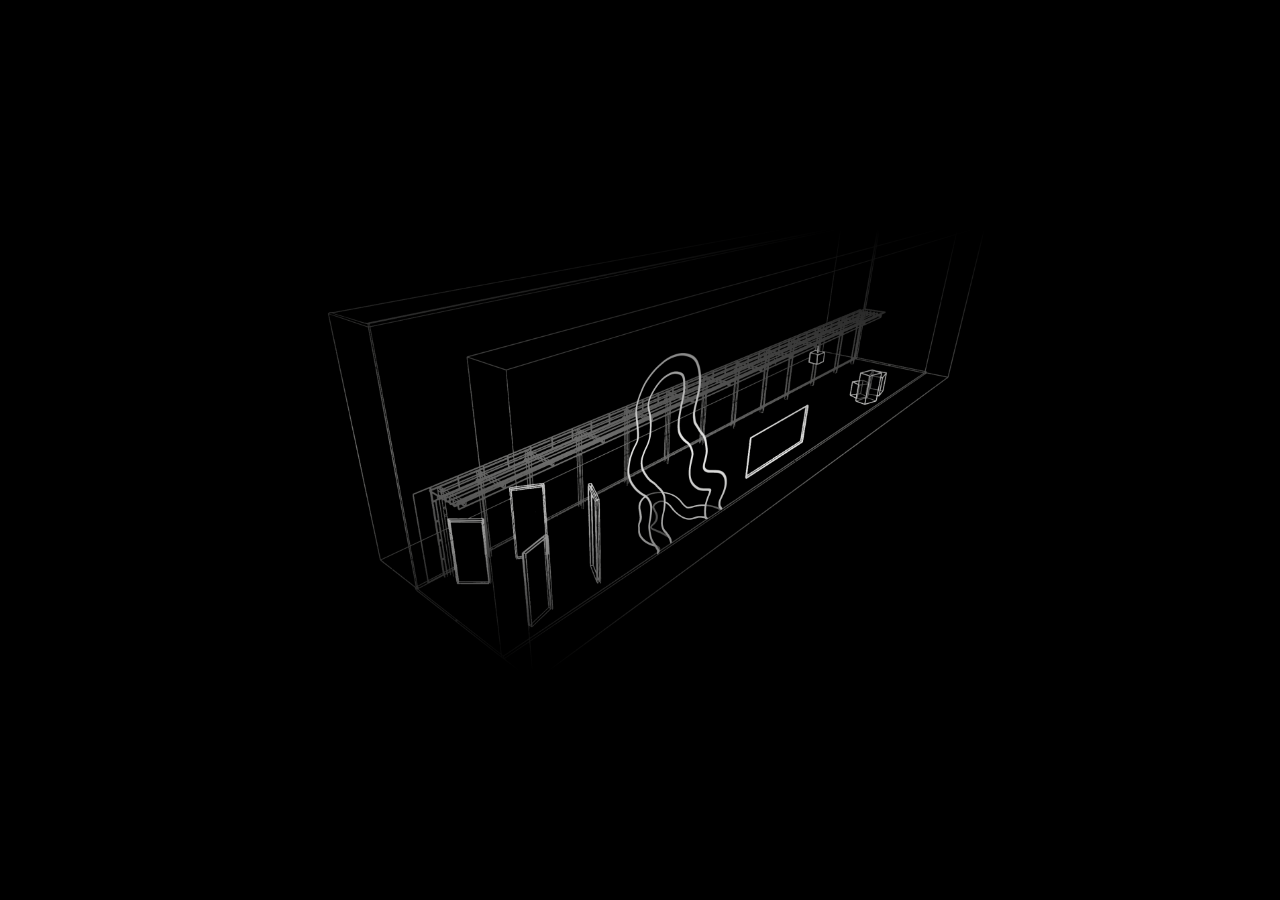
<file: exhibition-space.html>
<!DOCTYPE html>
<html lang="en" class="is-loading">
<head>
    <meta charset="UTF-8">
    <meta name="viewport" content="width=device-width, initial-scale=1.0">
    <title>EVANESCENT — Exhibition Space</title>
    <link rel="stylesheet" href="css/shared.css">
    <link rel="stylesheet" href="css/exhibition-space.css">
</head>
<body>
    <!-- Eye blink transition overlays -->
    <div class="blink-top" id="blink-top"></div>
    <div class="blink-bottom" id="blink-bottom"></div>

    <!-- Nav -->
    <div class="nav-gradient"></div>
    <nav class="nav">
        <a href="exhibition-space.html" class="nav__link">EXHIBITION SPACE</a>
        <a href="index.html" class="nav__logo">
            <img src="assets/brand/Evanescent_Wordmark.png" alt="Evanescent">
        </a>
        <a href="info.html" class="nav__link">INFO</a>
        <button class="nav__hamburger" id="hamburger-btn">
            <img src="assets/icons/hamburger-menu.svg" alt="Menu">
        </button>
    </nav>

    <!-- Mobile menu overlay -->
    <div class="mobile-menu" id="mobile-menu">
        <button class="mobile-menu__close" id="mobile-menu-close">
            <img src="assets/icons/cross.svg" alt="Close">
        </button>
        <a href="exhibition-space.html">EXHIBITION SPACE</a>
        <a href="info.html">INFO</a>
    </div>

    <!-- 2D Map -->
    <div style="display:flex; justify-content:center; align-items:center; position:absolute; top:50%; left:50%; transform:translate(-50%,-50%);">
        <img src="assets/images/2D-map.png" alt="2D Map" style="width:65vw; height:auto;">
    </div>

    <!-- Enter 3D Space button -->
    <div class="enter-btn">
        <a href="3d-space.html">ENTER 3D SPACE</a>
    </div>

    <script src="https://cdn.jsdelivr.net/npm/gsap@3.12.5/dist/gsap.min.js"></script>
    <script src="js/exhibition-space.js"></script>
    <script src="js/shared.js"></script>
</body>
</html>
</file>
<file: css/shared.css>
/* ── Fonts ── */
@font-face {
    font-family: 'Neue Montreal';
    src: url('../assets/fonts/Neue Montreal/NeueMontreal-Regular.otf') format('opentype');
    font-weight: 400;
    font-style: normal;
}

@font-face {
    font-family: 'DaVinci';
    src: url('../assets/fonts/DaVinci-Trial/TRJNDaVinci-Italic-Trial.otf') format('opentype');
    font-weight: 400;
    font-style: italic;
}

@font-face {
    font-family: 'DaVinci';
    src: url('../assets/fonts/DaVinci-Trial/TRJNDaVinci-Regular-Trial.otf') format('opentype');
    font-weight: 400;
    font-style: normal;
}

/* ── Reset ── */
*, *::before, *::after {
    margin: 0;
    padding: 0;
    box-sizing: border-box;
}

html, body {
    width: 100%;
    height: 100%;
    overflow: hidden;
    background: #000;
    color: #fff;
    font-family: sans-serif;
}

html.is-loading {
    overflow: hidden;
}

/* ── Eye-open transition overlays ── */
.blink-top,
.blink-bottom {
    position: fixed;
    left: 0;
    width: 100%;
    height: 52%;
    z-index: 9998;
    pointer-events: none;
}

.blink-top {
    top: 0;
    background: #000;
    transform: translateY(0%);
}

.blink-bottom {
    bottom: 0;
    background: #000;
    transform: translateY(0%);
}

/* ── Nav ── */
.nav {
    position: fixed;
    top: 0;
    left: 0;
    width: 100%;
    display: flex;
    align-items: center;
    justify-content: space-between;
    padding: 28px 40px;
    z-index: 100;
    opacity: 0;
    transform: translateY(-10px);
}

.nav a {
    color: #fff;
    text-decoration: none;
    font-family: 'Neue Montreal', sans-serif;
    font-weight: 400;
    font-size: 12px;
    letter-spacing: 0.08em;
    text-transform: uppercase;
}

.nav__logo {
    position: absolute;
    left: 50%;
    transform: translateX(-50%);
}

.nav__logo img {
    height: 18px;
    display: block;
}

.nav__hamburger {
    display: none;
    background: none;
    border: none;
    cursor: pointer;
    padding: 0;
    width: 24px;
    height: 24px;
}

.nav__hamburger img {
    width: 24px;
    height: 24px;
    display: block;
}

.mobile-menu {
    display: none;
}

.nav-gradient {
    position: fixed;
    top: 0;
    left: 0;
    width: 100%;
    height: 200px;
    background: linear-gradient(to bottom, rgba(0,0,0,1) 0%, rgba(0,0,0,0) 100%);
    z-index: 99;
    pointer-events: none;
    opacity: 0;
    transform: translateY(-10px);
}

/* ── Tablet (1024px and below) ── */
@media (max-width: 1024px) {
    .nav {
        padding: 24px 32px;
    }

    .nav-gradient {
        height: 160px;
    }
}

/* ── Tablet portrait (768px and below) ── */
@media (max-width: 768px) {
    .nav {
        padding: 22px 24px;
    }

    .nav a {
        font-size: 11px;
    }

    .nav__logo img {
        height: 14px;
    }

    .nav-gradient {
        height: 140px;
    }
}

/* ── Mobile (480px and below) ── */
@media (max-width: 480px) {
    .nav {
        padding: 18px 16px;
    }

    .nav a.nav__link {
        display: none;
    }

    .nav__hamburger {
        display: block;
        margin-left: auto;
        width: 32px;
        height: 32px;
    }

    .nav__hamburger img {
        width: 32px;
        height: 32px;
    }

    .nav__logo img {
        height: 20px;
    }

    .nav-gradient {
        height: 100px;
    }

    .mobile-menu {
        position: fixed;
        top: 0;
        right: 0;
        width: 75%;
        height: 100%;
        background: #000;
        z-index: 200;
        display: flex;
        flex-direction: column;
        align-items: flex-end;
        justify-content: flex-start;
        padding-right: 40px;
        padding-top: 120px;
        gap: 32px;
        transform: translateX(100%);
        transition: transform 0.4s cubic-bezier(0.4, 0, 0.2, 1);
    }

    .mobile-menu.is-open {
        transform: translateX(0);
    }

    .mobile-menu a {
        color: #fff;
        text-decoration: none;
        font-family: 'Neue Montreal', sans-serif;
        font-weight: 400;
        font-size: 24px;
        letter-spacing: 0.08em;
        text-transform: uppercase;
    }

    .mobile-menu__close {
        position: absolute;
        top: 18px;
        right: 16px;
        background: none;
        border: none;
        cursor: pointer;
        padding: 0;
        width: 32px;
        height: 32px;
    }

    .mobile-menu__close img {
        width: 32px;
        height: 32px;
        display: block;
    }
}
</file>
<file: css/exhibition-space.css>
/* ── Enter button ── */
.enter-btn {
    position: fixed;
    bottom: 60px;
    left: 50%;
    transform: translateX(-50%);
    z-index: 50;
    opacity: 0;
}

.enter-btn a {
    display: inline-block;
    color: #fff;
    text-decoration: none;
    font-family: 'Neue Montreal', sans-serif;
    font-weight: 400;
    font-size: 12px;
    letter-spacing: 0.12em;
    text-transform: uppercase;
    padding: 14px 32px;
    border: 1px solid rgba(255,255,255,0.4);
    border-radius: 30px;
    transition: border-color 0.3s ease, background 0.3s ease;
}

.enter-btn a:hover {
    border-color: #fff;
    background: rgba(255,255,255,0.08);
}

/* ── Mobile (480px and below) ── */
@media (max-width: 480px) {
    .enter-btn {
        bottom: 40px;
    }

    .enter-btn a {
        font-size: 11px;
        padding: 12px 28px;
    }
}
</file>
